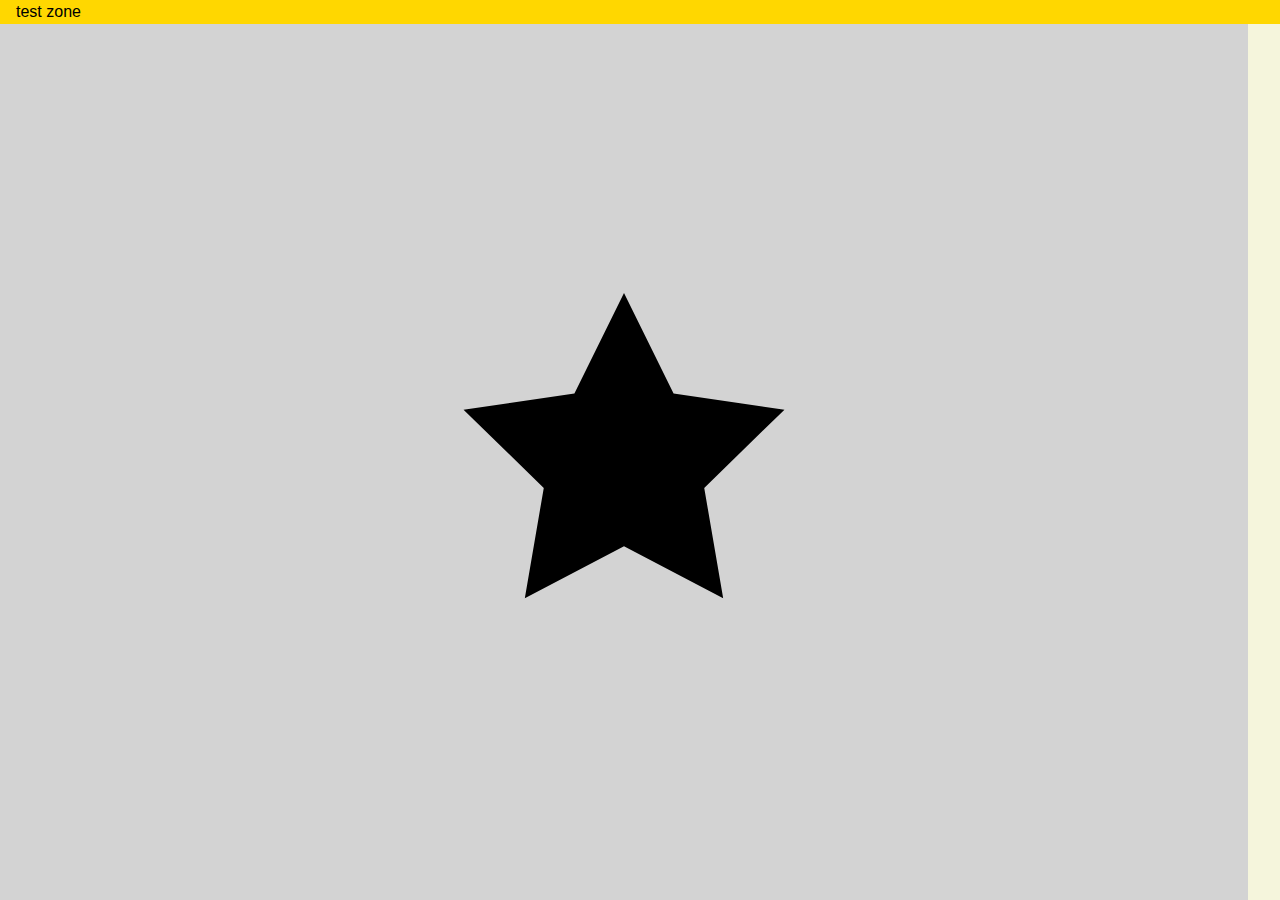
<file: index.html>
<!DOCTYPE html>
<html lang="en">
<head>
  <meta charset='utf-8'>
  <title> vexing index </title>
  <link rel="stylesheet" href="styles/general.css">

  <script src="scripts/fsvg.js"></script>
  <script src="scripts/flagshapes.js"></script>
  <script src="scripts/fcontrols.js"></script>
</head>
<body class="fullbox">
  <header class="fullbox-header">
    test zone
  </header>
  <div class="fullbox-contents">
    <div class="fullbox-mainpane">
      <svg id="main_svg_object"
      xmlns="http://www.w3.org/2000/svg"
      xmlns:xlink="http://www.w3.org/1999/xlink"></svg>
    </div>
    <div class="fullbox-sidebar">
    </div>
  </div>
  <script>
  window.onload = function () {
    'use strict';
    window.msvg = document.getElementById('main_svg_object');
    window.ff = new FlagShapes.SubFlag('area', 10, 10);
    ff.appendToNode(msvg);

    window.star = new FlagShapes.Star('test', 5, 2, 4);
    ff.appendObjects(star)

  }
  </script>
</body>
</html>
</file>
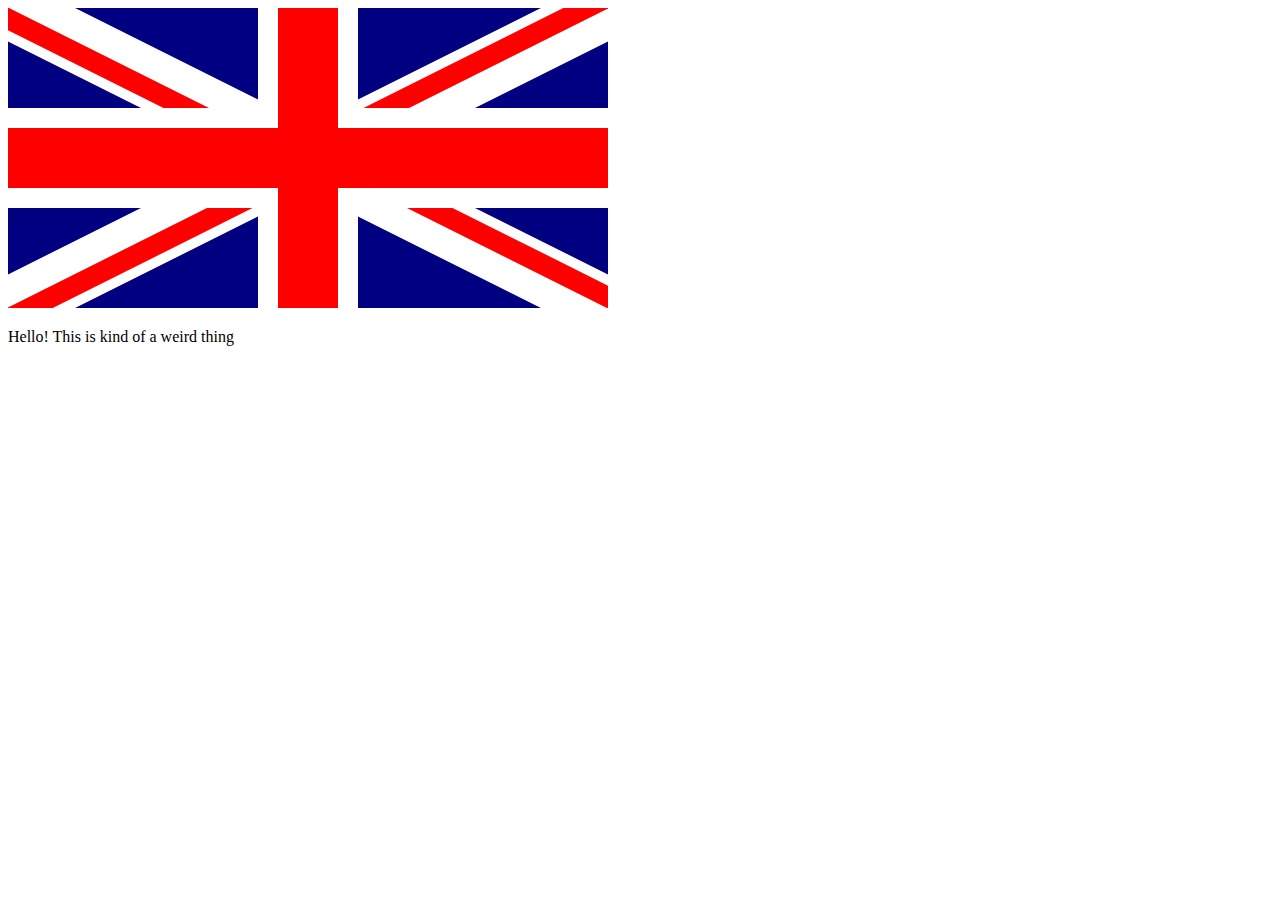
<file: jack/index.html>
<!DOCTYPE html>
<html>
<head>
	<meta charset='utf-8'>
	<title>RULE WHATEVER, WHATEVER RULE THE WAVES!</title>
	<!--
	<link rel="stylesheet" href="style.css">
	<script src="ct.js"></script>
	-->
	<style type="text/css">
		.baseshape {
			vector-effect: non-scaling-stroke
		}

		.maskshape {
			vector-effect: non-scaling-stroke;
			fill: white;
			stroke: white;
			stroke-width: 1;
		}

		.background {
			fill: navy
		}

		.saltire.fimbriation.r {
			stroke-width: 60;
			stroke: white;
		}

		.saltire.main.r {
			stroke-width: 40;
			stroke: red;
		}

		.saltire.fimbriation.l {
			stroke-width: 60;
			stroke: navy;
		}

		.saltire.main.l {
			stroke-width: 60;
			stroke: white;
		}

		.cross.main {
			stroke: red;
			stroke-width: 60
		}

		.cross.fimbriation {
			stroke: white;
			stroke-width: 100
		}


		#flagholder {
			left: 0px;
			top: 0px;
			width: 120px;
			height: 120px;
		}
	</style>

	<script>
		Flagbox = (function(){
			var flagobj;

			var pof = {x:0, y:0}

			var mdown = function (e) {
				window.addEventListener('mousemove', mmove, true);
				var cbb = flagobj.getBBox()
				pof.x = cbb.width - e.clientX;
				pof.y = cbb.height - e.clientY;
			}

			var mup = function (e) {
				window.removeEventListener('mousemove', mmove, true);
			}

			var mmove = function (e) {
				//console.log(e.clientX-pof+pw)
				rewidthto(e.clientX+pof.x, e.clientY+pof.y)
			}

			var initialise = function () {
				flagobj = document.getElementById("main_svg_object");
				this.flagobj = flagobj;

				flagobj.addEventListener('mousedown', mdown, false);
				window.addEventListener('mouseup', mup, false);
			}

			var rewidthto = function (x, y) {
				flagobj.setAttribute("width", x)
				flagobj.setAttribute("height", y)
			}

			return {
				initialise: initialise,
				flagobj: flagobj,
				rw: rewidthto
			}
		})()
		window.onload = function () {
			Flagbox.initialise()
		}
	</script>

</head>
<body>
	<svg id="main_svg_object"
	xmlns="http://www.w3.org/2000/svg"
	xmlns:xlink="http://www.w3.org/1999/xlink"
	width="600" height="300" >
		<svg id="union_jack"
		width="100%" height="100%"
		preserveAspectRatio="none"
		viewBox="0 0 100 100" >
			<defs>
				<path id="xshape"
				d="M0,0 L100,100 M100,0 L0,100"
				class="baseshape"
				/>
				<path id="tshape"
				d="M50,0 L50,100 M0,50 L100,50"
				class="baseshape"
				/>


				<polygon id="pinwheel"
				points="0,0 50,0 50,50
				0,50 0,100 50,50
				50,100 100,100 50,50
				100,50 100,0, 50,50"
				class="maskshape"/>

				<mask id="l-mask">
					<use xlink:href="#pinwheel"/>
				</mask>

				<mask id="r-mask">
					<use xlink:href="#pinwheel"
					transform="translate(100) scale(-1,1)"
					/>
				</mask>


			</defs>

			<g id="holder">

				<g id="backdrop">
					<rect id="bedsheet" class="background"
					width="100" height="100"
					/>
				</g>

				<g id="saltires">

					<use id="sfl" class="saltire fimbriation l"
					xlink:href="#xshape" mask="url(#l-mask)" />
					<use id="sfr" class="saltire fimbriation r"
					xlink:href="#xshape" mask="url(#r-mask)" />


					<use id="sml" class="saltire main l"
					xlink:href="#xshape" mask="url(#l-mask)" />
					<use id="smr" class="saltire main r"
					xlink:href="#xshape" mask="url(#r-mask)" />
				</g>

				<g id="crosses">
					<use id="cfl" class="cross fimbriation l"
					xlink:href="#tshape" mask="url(#l-mask)" />
					<use id="cfr" class="cross fimbriation r"
					xlink:href="#tshape" mask="url(#r-mask)" />

					<use id="cml" class="cross main l"
					xlink:href="#tshape" mask="url(#l-mask)" />
					<use id="cmr" class="cross main r"
					xlink:href="#tshape" mask="url(#r-mask)" />
				</g>
			</g>
		</svg>
	</svg>
	<p> Hello! This is kind of a weird thing </p>
</body>
</html>
</file>
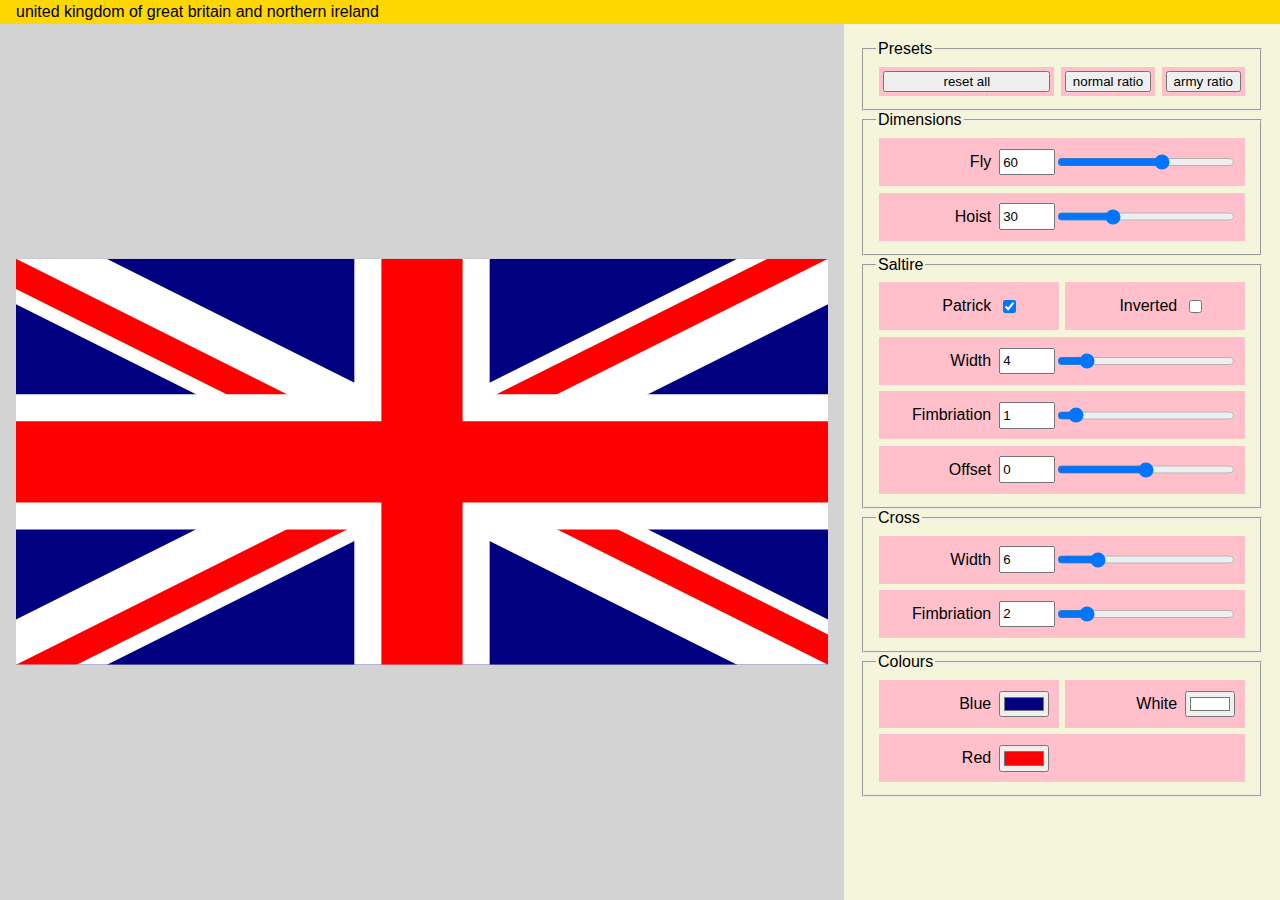
<file: uk.html>
<!DOCTYPE html>
<html lang="en">
 <head>
	<meta charset='utf-8'>
	<title> Union Jack </title>
    <link rel="stylesheet" href="styles/general.css">

    <script src="scripts/fsvg.js"></script>
    <script src="scripts/flagshapes.js"></script>
    <script src="scripts/fcontrols.js"></script>
 </head>
 <body class="fullbox">
   <header class="fullbox-header">
     united kingdom of great britain and northern ireland
   </header>
   <div class="fullbox-contents">
     <div class="fullbox-mainpane">
       <svg id="main_svg_object"
       xmlns="http://www.w3.org/2000/svg"
       xmlns:xlink="http://www.w3.org/1999/xlink"></svg>
     </div>
     <div class="fullbox-sidebar">
       <div id="flag-controls" class="controls">
         <!-- Back To The Future Part III -->
         <fieldset id="presets" class="controlset">
           <legend> Presets </legend>
           <div id="preset-default" class="control" data-type="button"></div>
           <div id="ratio-buttonbox" class="horizontal">
             <div id="preset-civil" class="control" data-type="button"></div>
             <div id="preset-army" class="control" data-type="button"></div>
           </div>
         </fieldset>
         <fieldset id="dimensions" class="controlset">
           <legend> Dimensions </legend>
           <div id="fly" class="control" data-type="rangeful"></div>
           <div id="hoist" class="control" data-type="rangeful"></div>
         </fieldset>
         <fieldset id="saltire" class="controlset" >
           <legend> Saltire </legend>
           <div id="patrick" class="control" data-type="checkbox"></div>
           <div id="inverted" class="control" data-type="checkbox"></div>
           <div id="salt-width" class="control" data-type="rangeful"></div>
           <div id="salt-fim" class="control" data-type="rangeful"></div>
           <div id="salt-offset" class="control" data-type="rangeful"></div>
         </fieldset>
         <fieldset id="cross" class="controlset">
           <legend> Cross </legend>
           <div id="cross-width" class="control" data-type="rangeful"></div>
           <div id="cross-fim" class="control" data-type="rangeful"></div>
         </fieldset>
         <fieldset id="colours" class="controlset ">
           <legend> Colours </legend>
           <div id="blue" class="control" data-type="colours"></div>
           <div id="white" class="control" data-type="colours"></div>
           <div id="red" class="control" data-type="colours"></div>
         </fieldset>
       </div>
     </div>
   </div>
 <script>

     window.onload = function () {
      'use strict';
      window.msvg = document.getElementById('main_svg_object');

      window.uu = new FlagShapes.UnionJack('uk');
      uu.appendToNode(msvg);

      var sensible_ranges = function (controls) {
        // redo this later
          var x = Math.min(uu.width, uu.height);
          var hx = Math.ceil(x/2);
          controls['cross-width'].setMax(x);
          controls['cross-fim'].setMax(hx);
          controls['salt-width'].setMax(x);
          controls['salt-fim'].setMax(hx);
      }

      var mass_valset = function (controls, params) {
        Object.keys(params).forEach(function (control) {
          controls[control].setValue(params[control]);
        });
      }

      var defaultParams = {
        'fly': 60, 'hoist': 30,
        'patrick': true, 'inverted': false,
        'salt-width': 4, 'salt-fim': 1, 'salt-offset': 0,
        'cross-width': 6, 'cross-fim': 2,
        'blue': '#000080', 'white': '#ffffff', 'red': '#ff0000'
      }


      window.cc = fcontrols.registerControls('flag-controls', {
        'preset-default': {
          label: 'reset all',
          onAction: function (self) {
            mass_valset(self.controls, defaultParams);
          }
        },
        'preset-army': {
          label: 'army ratio',
          onAction: function (self) {
            mass_valset(self.controls, {
              'fly': 50, 'hoist': 30,
              'patrick': true, 'inverted': false,
              'salt-width': 4, 'salt-fim': 1, 'salt-offset': 0,
              'cross-width': 6, 'cross-fim': 2,
            });
          }
        },
        'preset-civil': {
          label: 'normal ratio',
          onAction: function (self) {
            mass_valset(self.controls, {
              'fly': 60, 'hoist': 30,
              'patrick': true, 'inverted': false,
              'salt-width': 4, 'salt-fim': 1, 'salt-offset': 0,
              'cross-width': 6, 'cross-fim': 2,
            });
          }
        },
        'fly': {
          label: 'Fly', value: 60, min: 1, max: 100, step: 1,
          onValue: function (self) {
            uu.setWidth(self.value);
            sensible_ranges(self.controls);
          }
        },
        'hoist': {
          label: 'Hoist', value: 30, min: 1, max: 100, step: 1,
          onValue: function (self) {
            uu.setHeight(self.value);
            sensible_ranges(self.controls);
          }
        },
        'patrick': {
          label: 'Patrick', value: true,
          onValue: function (self) {
            uu.setPatrickVisibility(self.value);
          }
        },
        'inverted': {
          label: 'Inverted', value: false,
          onValue: function (self) {
            uu.setInverted(self.value);
          }
        },
        'salt-width': {
          label: 'Width', value: 4, min: 0, step: 1,
          onValue: function (self) {
            uu.setSaltireThickness(self.value);
          }
        },
        'salt-fim': {
          label: 'Fimbriation', value: 1, min: 0, step: 1,
          onValue: function (self) {
            uu.setSaltireFim(self.value);
          }
        },
        'salt-offset': {
          label: 'Offset', value: 0, min: -1, max: 1, step: 0.01,
          onValue: function (self) {
            uu.setOffset(self.value);
          }
        },
        'cross-width': {
          label: 'Width', value: 6, min: 0, step: 1,
          onValue: function (self) {
            uu.setCrossThickness(self.value);
          }
        },
        'cross-fim': {
          label: 'Fimbriation', value: 2, min: 0, step: 1,
          onValue: function (self) {
            uu.setCrossFim(self.value);
          }
        },
        'blue': {
          label: 'Blue', value: '#000080',
          onValue: function (self) {
            uu.setBlue(self.value);
          }
        },
        'white': {
          label: 'White', value: '#ffffff',
          onValue: function (self) {
            uu.setWhite(self.value);
          }
        },
        'red': {
          label: 'Red', value: '#ff0000',
          onValue: function (self) {
            uu.setRed(self.value);
          }
        }

      });

    }
  </script>
 </body>
</html>
</file>
<file: styles/general.css>
/* Temporary Style. */

/*The Box Sizing Thing*/
html {
  box-sizing: border-box;
}
*, *:before, *:after {
  box-sizing: inherit;
}

/*Temp styles*/

body {
  font-family: sans-serif;
}

/*layouting*/

html, body {
  height: 100%;
  margin: 0px;
}

.fullbox {
  height: 100%;
  display: flex;
  flex-flow: column nowrap;
}

.fullbox-header {
  background-color: gold;
  padding: 0.2em;
  padding-left: 1em;
}

.fullbox-contents {
  display: flex;
  flex-flow: row nowrap;
  flex: auto;
  min-height: 0px;

}

.fullbox-mainpane {
  flex: auto;
  background-color: lightgrey;
  padding: 1em;
}

.fullbox-sidebar {
  flex: none;
  min-height: 0px;
  overflow-y: scroll;
  padding: 1em;
  background-color: beige;
}

#main_svg_object {
  width: 100%;
  height: 100%;
}

/* CONTROLS ! */

input[type=range] {
  /*workaround for strange issue*/
  background-color: unset;
}

input[type=number] {
  min-width: 1em;
  max-width: 4.2em;
  /*margin: 1em;*/
}

input {
  height: 2em;
}


.controlset {
  display: flex;
  flex-flow: row wrap;
  min-width: 10em;
  max-width: 25em;
}

.horizontal {
  display: flex;
  flex-flow: row wrap;
}

.control {
  display: flex;
  background-color: pink;
  margin: 0.2em;
  height: 3em;
  align-items: center;
  padding: 0.5em;
  flex: 1 1 auto;
}

.control[data-type=button] {

  padding: 0.25em;
  height: auto;

}

.control[data-type=button] button {
  flex: 1 1 auto;
}

.control[data-type=checkbox] {

}

.control[data-type=rangeful] input {
  flex: 1 1 auto;
}

.control label {
  padding-right: 0.5em;
  min-width: 7em;
  text-align: right;
}
</file>
